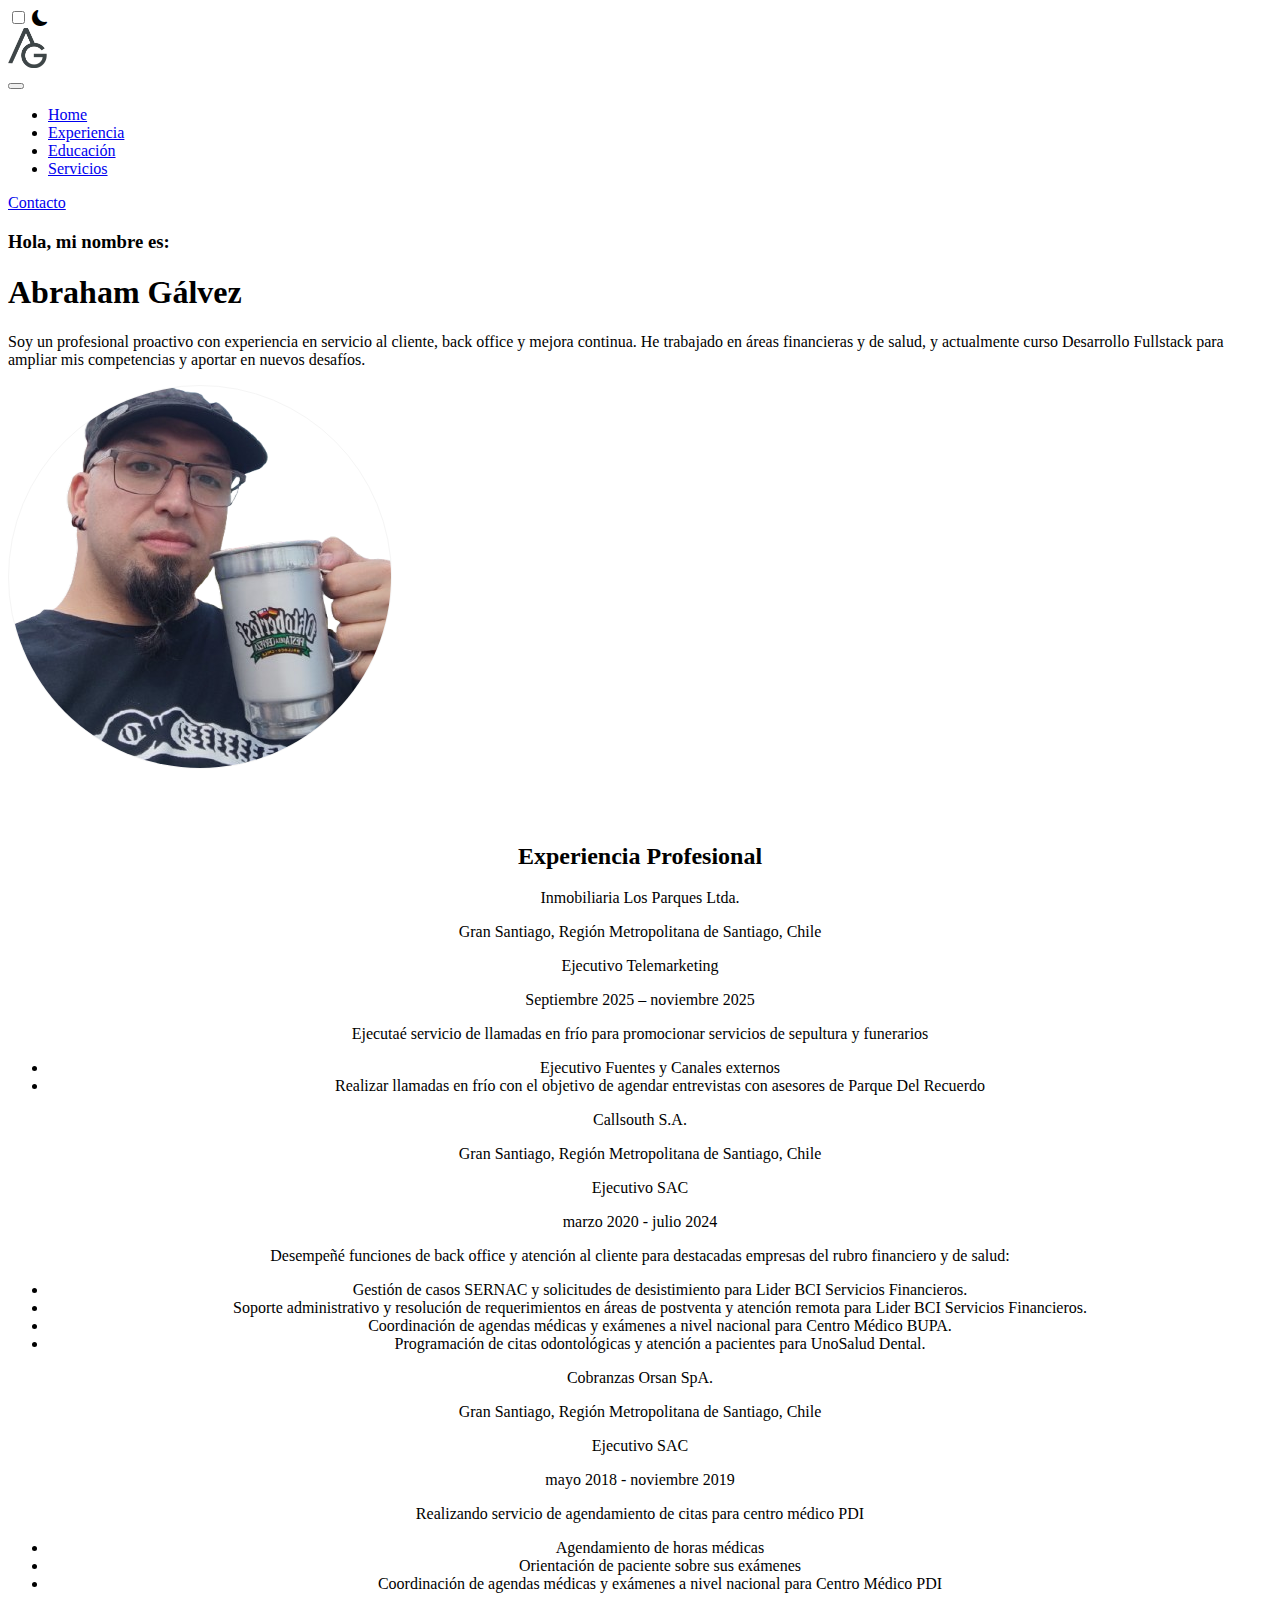
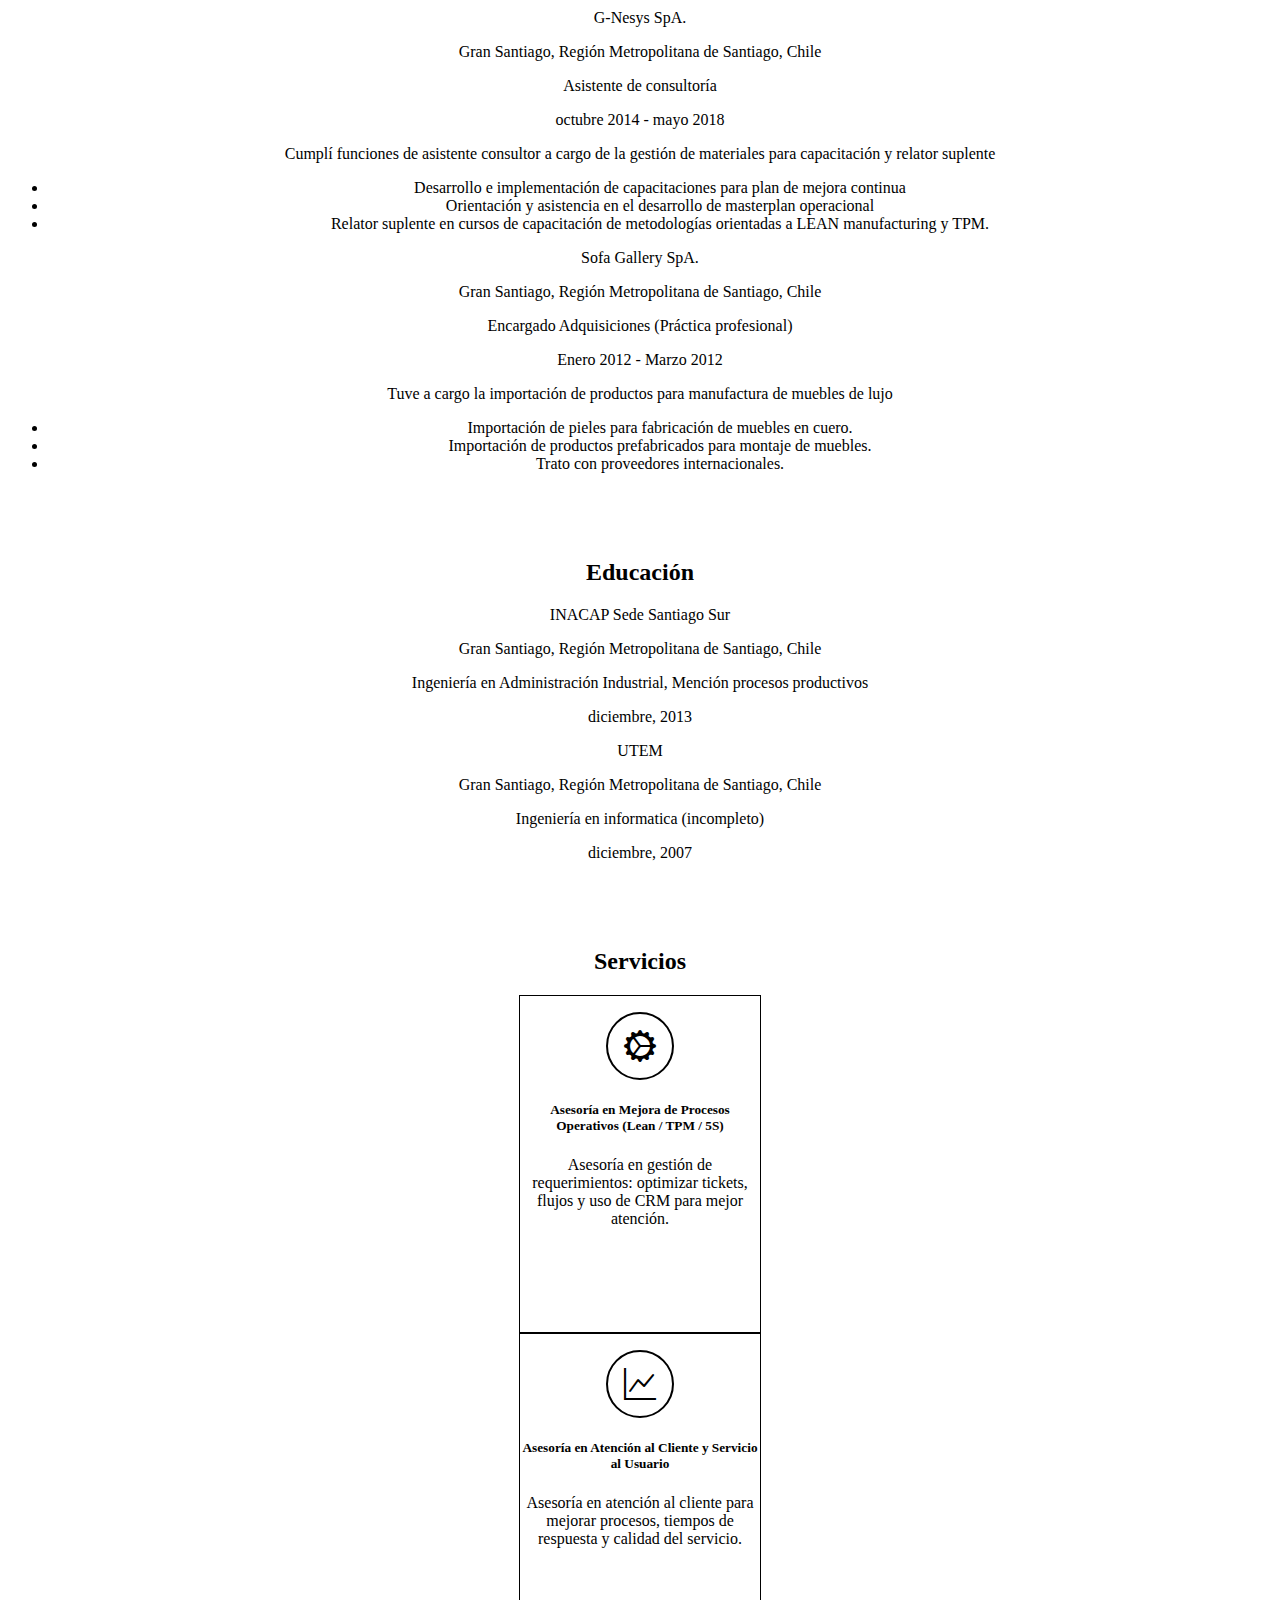
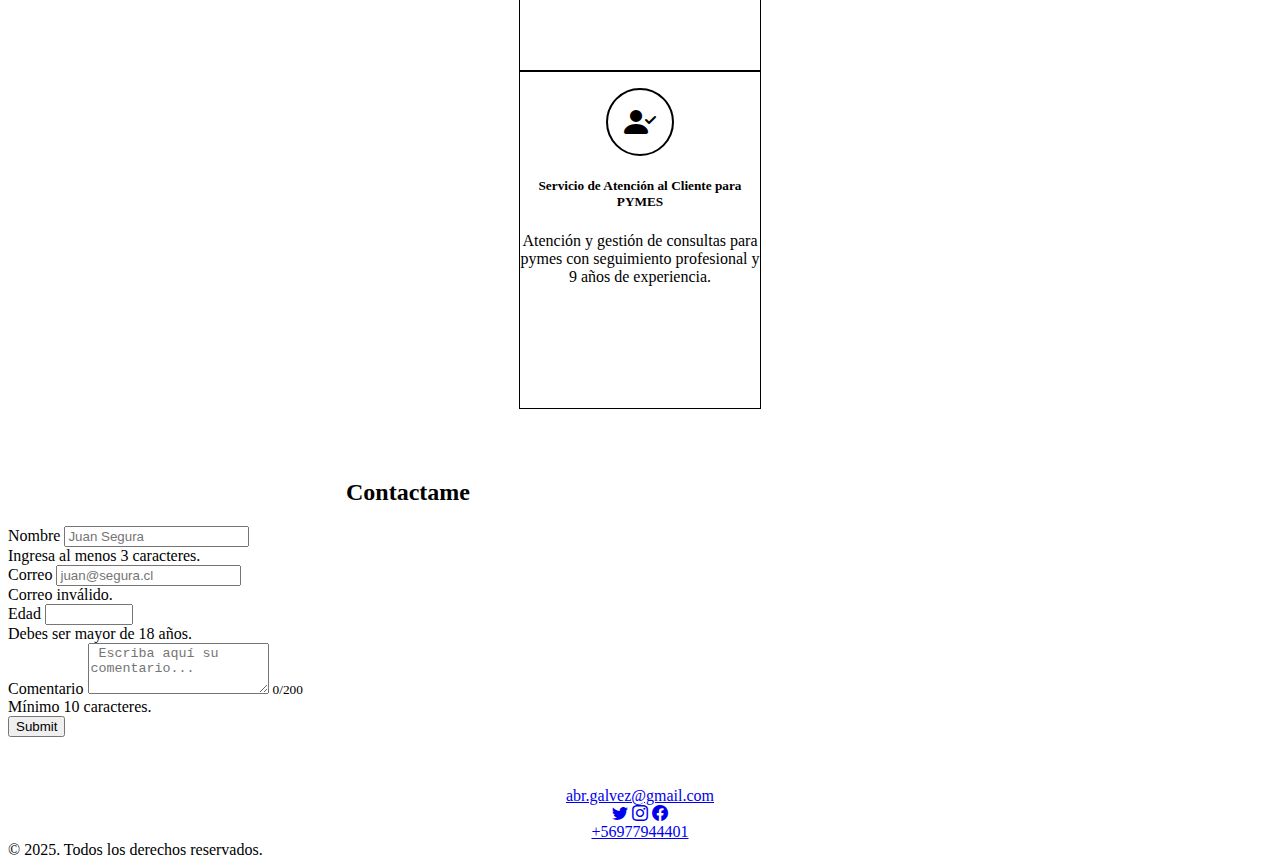
<file: CV/index.html>
<!DOCTYPE html>
<html lang="en">
<head>
    <meta charset="UTF-8">
    <meta name="viewport" content="width=device-width, initial-scale=1.0">
    <title>Document</title>
    <link rel="stylesheet" href="./assets/style/cv.css">
    <link rel="stylesheet" href="https://cdn.jsdelivr.net/npm/bootstrap-icons@1.13.1/font/bootstrap-icons.min.css">
    <link rel="preconnect" href="https://fonts.googleapis.com">
    <link rel="preconnect" href="https://fonts.gstatic.com" crossorigin>
    <link href="https://fonts.googleapis.com/css2?family=Roboto:ital,wght@0,100..900;1,100..900&display=swap" rel="stylesheet">
    <link href="https://cdn.jsdelivr.net/npm/bootstrap@5.3.8/dist/css/bootstrap.min.css" rel="stylesheet" integrity="sha384-sRIl4kxILFvY47J16cr9ZwB07vP4J8+LH7qKQnuqkuIAvNWLzeN8tE5YBujZqJLB" crossorigin="anonymous">
</head>
<body class="dark">

    <nav class="navbar navbar-expand-lg bg-body-tertiary sticky-top" id="navBar">
        <div class="container-fluid">

            <div class="form-check form-switch mx-3">
                <input class="form-check-input" type="checkbox" id="Switch">
                <label class="form-check-label" for="Switch">
                    <i class="bi bi-moon-fill"></i>
                </label>
            </div>


            <div class="" id="logo" >
                <a class="navbar-brand" href="#"><img style="height: 40px;" src="./assets/images/logoPlaceholder.png" alt=""></a>
            </div>



            <button class="navbar-toggler" type="button" data-bs-toggle="collapse" data-bs-target="#navbarSupportedContent" aria-controls="navbarSupportedContent" aria-expanded="false" aria-label="Toggle navigation">
            <span class="navbar-toggler-icon"></span>
            </button>

            <div class="collapse navbar-collapse" id="navbarSupportedContent">
                <ul class="navbar-nav me-auto mb-2 mb-lg-0">
                    <li class="nav-item">
                    <a class="nav-link active" aria-current="page" href="#">Home</a>
                    </li>
                    <li class="nav-item">
                    <a class="nav-link" href="#expProfe">Experiencia</a>
                    </li>
                    <li class="nav-item">
                    <a class="nav-link" href="#edu">Educación</a>
                    </li>
                    <li class="nav-item">
                    <a class="nav-link" href="#services">Servicios</a>
                    </li>
                </ul>
                <div>
                    <a class="btn btn-outline-primary d-none d-lg-block" href="#formulario" id="btnCon">Contacto</a>
                </div>
            </div>
        </div>
    </nav>

    <section class="hero mb-5 pt-5" id="hero">
        <div class="container-lg">
            <div class="row align-items-center">
                <div class="col-sm-6 p-5 d-flex flex-column">
                    <h3>Hola, mi nombre es:</h3>
                    <h1 class="display-2 fw-bold">Abraham Gálvez</h1>
                    <p>Soy un profesional proactivo con experiencia en servicio al cliente, back office y mejora continua. He trabajado en áreas financieras y de salud, y actualmente curso Desarrollo Fullstack para ampliar mis competencias y aportar en nuevos desafíos.</p>
                </div>
                <div class="col-sm-6 text-center">
                    <img src="./assets/images/IMG_20231007_145819-removebg-preview.png" alt="hero" class="hero img-fluid rounded rounded-circle">
                </div>
            </div>
        </div>
    </section>

    <section id="expProfe" class="container-sm">
        <h2 class="display-5 fw-bold mb-4">Experiencia Profesional</h2>

        <div class="row m-3">
            <div class="col-sm-6 text-sm-start fw-bold "><p>Inmobiliaria Los Parques Ltda.</p></div>
            <div class="col-sm-6 text-sm-end"><p>Gran Santiago, Región Metropolitana de Santiago, Chile </p></div>
            <div class="col-sm-6 text-sm-start"><p>Ejecutivo Telemarketing</p></div>
            <div class="col-sm-6 text-sm-end"><p>Septiembre 2025 – noviembre 2025</p></div>
            <div><p>Ejecutaé servicio de llamadas en frío para promocionar servicios de sepultura y funerarios</p>
            <ul>
                <li>Ejecutivo Fuentes y Canales externos</li>
                <li>Realizar llamadas en frío con el objetivo de agendar entrevistas con asesores de Parque Del Recuerdo</li>
            </ul>
            </div>
        </div>

        <div class="row m-3">
            <div class="col-sm-6 text-sm-start fw-bold"><p>Callsouth S.A.</p></div>
            <div class="col-sm-6 text-sm-end"><p>Gran Santiago, Región Metropolitana de Santiago, Chile </p></div>
            <div class="col-sm-6 text-sm-start"><p>Ejecutivo SAC</p></div>
            <div class="col-sm-6 text-sm-end"><p>marzo 2020 - julio 2024</p></div>
            <div><p>Desempeñé funciones de back office y atención al cliente para destacadas empresas del rubro financiero y de salud:</p>
            <ul>
                <li>Gestión de casos SERNAC y solicitudes de desistimiento para Lider BCI Servicios Financieros.</li>
                <li>Soporte administrativo y resolución de requerimientos en áreas de postventa y atención remota para Lider BCI Servicios Financieros.</li>
                <li>Coordinación de agendas médicas y exámenes a nivel nacional para Centro Médico BUPA.</li>
                <li>Programación de citas odontológicas y atención a pacientes para UnoSalud Dental.</li>
            </ul>
            </div>
        </div>
        <div class="row m-3">
            <div class="col-sm-6 text-sm-start fw-bold"><p>Cobranzas Orsan SpA.</p></div>
            <div class="col-sm-6 text-sm-end"><p>Gran Santiago, Región Metropolitana de Santiago, Chile </p></div>
            <div class="col-sm-6 text-sm-start"><p>Ejecutivo SAC</p></div>
            <div class="col-sm-6 text-sm-end"><p>mayo 2018 - noviembre 2019</p></div>
            <div><p>Realizando servicio de agendamiento de citas para centro médico PDI</p>
            <ul>
                <li>Agendamiento de horas médicas</li>
                <li>Orientación de paciente sobre sus exámenes</li>
                <li>Coordinación de agendas médicas y exámenes a nivel nacional para Centro Médico PDI</li>
            </ul>
            </div>
        </div>
        <div class="row m-3">
            <div class="col-sm-6 text-sm-start fw-bold"><p>G-Nesys SpA.</p></div>
            <div class="col-sm-6 text-sm-end"><p>Gran Santiago, Región Metropolitana de Santiago, Chile </p></div>
            <div class="col-sm-6 text-sm-start"><p>Asistente de consultoría</p></div>
            <div class="col-sm-6 text-sm-end"><p>octubre 2014 - mayo 2018</p></div>
            <div><p>Cumplí funciones de asistente consultor a cargo de la gestión de materiales para capacitación y relator suplente</p>
            <ul>
                <li>Desarrollo e implementación de capacitaciones para plan de mejora continua</li>
                <li>Orientación y asistencia en el desarrollo de masterplan operacional</li>
                <li>Relator suplente en cursos de capacitación de metodologías orientadas a LEAN manufacturing y TPM.</li>
            </ul>
            </div>
        </div>
        <div class="row m-3">
            <div class="col-sm-6 text-sm-start fw-bold"><p>Sofa Gallery SpA.</p></div>
            <div class="col-sm-6 text-sm-end"><p>Gran Santiago, Región Metropolitana de Santiago, Chile </p></div>
            <div class="col-sm-6 text-sm-start"><p>Encargado Adquisiciones (Práctica profesional)</p></div>
            <div class="col-sm-6 text-sm-end"><p>Enero 2012 - Marzo 2012</p></div>
            <div><p>Tuve a cargo la importación de productos para manufactura de muebles de lujo</p>
            <ul>
                <li>Importación de pieles para fabricación de muebles en cuero.</li>
                <li>Importación de productos prefabricados para montaje de muebles.</li>
                <li>Trato con proveedores internacionales.</li>
            </ul>
            </div>
        </div>    
    </section>
    <section id="edu" class="container-sm">
        <h2 class="display-5 fw-bold mb-4">Educación</h2>
            <div class="row m-3">
                <p class="col-sm-6 text-sm-start fw-bold">INACAP Sede Santiago Sur</p>
                <p class="col-sm-6 text-sm-end">Gran Santiago, Región Metropolitana de Santiago, Chile</p>
                <p class="col-sm-6 text-sm-start ">Ingeniería en Administración Industrial, Mención procesos productivos</p>
                <p class="col-sm-6 text-sm-end">diciembre, 2013</p>
            </div>
            <div class="row m-3">
                <p class="col-sm-6 text-sm-start fw-bold">UTEM</p>
                <p class="col-sm-6 text-sm-end">Gran Santiago, Región Metropolitana de Santiago, Chile</p>
                <p class="col-sm-6 text-sm-start ">Ingeniería en informatica (incompleto)</p>
                <p class="col-sm-6 text-sm-end">diciembre, 2007</p>
            </div>
    </section>

    <section class="services" id="services">
        <div class="container pb-5">
            <h2 class="display-5 fw-bold mb-4">Servicios</h2>
            <div class="row ">
                <div class="col-lg col-sm-6 col-sm-4 mt-4">
                    <div class="card">
                        <i class="bi bi-gear-wide-connected"></i>
                        <div class="card-body">
                            <h5 class="card-title fw-bold">Asesoría en Mejora de Procesos Operativos (Lean / TPM / 5S)</h5>
                            <p class="card-text">Asesoría en gestión de requerimientos: optimizar tickets, flujos y uso de CRM para mejor atención.</p>
                        </div>
                        
                    </div>
                </div>
                <div class="col-lg col-sm-6 col-sm-4 mt-4">
                    <div class="card" >
                        <i class="bi bi-graph-up"></i>
                        <div class="card-body">
                            <h5 class="card-title fw-bold">Asesoría en Atención al Cliente y Servicio al Usuario</h5>
                            <p class="card-text">Asesoría en atención al cliente para mejorar procesos, tiempos de respuesta y calidad del servicio.</p>
                        </div>
                        
                    </div>
                </div>
                <div class="col-lg col-sm-6 col-sm-4 mt-4">
                    <div class="card" >
                        <i class="bi bi-person-check-fill"></i>
                        <div class="card-body">
                            <h5 class="card-title fw-bold">Servicio de Atención al Cliente para PYMES</h5>
                            <p class="card-text">Atención y gestión de consultas para pymes con seguimiento profesional y 9 años de experiencia.</p>
                        </div>
                        
                    </div>
                </div>
            </div>
        </div>
    </section>

    <section class="container-md col-md-6 col-sm-12 border border-black border-1 border-opacity-25 rounded rounded-5 p-5" id="formulario">
        <h2 class="titulo display-5 fw-bold mb-4 ">Contactame</h2>
            <form id="contactForm" novalidate>
            <div class="mb-3">
                <label for="name" class="form-label">Nombre</label>
                <input type="text" class="form-control" id="name" placeholder="Juan Segura">
                <div class="invalid-feedback">
                    Ingresa al menos 3 caracteres.
                </div>
            </div>
            <div class="mb-3">
                <label for="email" class="form-label">Correo</label>
                <input type="email" class="form-control" id="email" placeholder="juan@segura.cl">
                <div class="invalid-feedback">
                    Correo inválido.
                </div>  
            </div>
            <div class="mb-3 col-2">
                <label for="age" class="form-label">Edad</label>
                <input type="text" class="form-control" id="age">
                <div class="invalid-feedback">
                    Debes ser mayor de 18 años.
                </div>
            </div>            
            <div class="mb-3">
                <label for="coment" class="form-label">Comentario</label>
                <textarea class="form-control" id="coment" rows="3" placeholder=" Escriba aquí su comentario..."></textarea>
                <small class="text-muted">
                    <span id="charCount">0</span>/200
                </small>
                <div class="invalid-feedback">
                    Mínimo 10 caracteres.
                </div>
            </div>
            <button type="submit" class="btn btn-primary" id="submit">Submit</button>
            </form>
    </section>

    <section class="contacto" id="contacto">
        <div class="container pb-4">
            <div class="row">
                <div class="col-sm-4">
                    <a href="#">abr.galvez@gmail.com</a>
                </div>
                <div class="col-sm-4">
                    <div class="social-media">
                        <a href="#"><i class="bi bi-twitter"></i></a>
                        <a href="#"><i class="bi bi-instagram"></i></a>
                        <a href="#"><i class="bi bi-facebook"></i></a>
                    </div>
                </div>
                <div class="col-sm-4">
                    <a href="#">+56977944401</a>
                </div>
            </div>
        </div>
    </section>



    
    <footer class="text-center p-3 mt-3">
        <div>&copy; 2025. Todos los derechos reservados.</div>
    </footer>

    <script src="https://cdn.jsdelivr.net/npm/bootstrap@5.3.8/dist/js/bootstrap.bundle.min.js" integrity="sha384-FKyoEForCGlyvwx9Hj09JcYn3nv7wiPVlz7YYwJrWVcXK/BmnVDxM+D2scQbITxI" crossorigin="anonymous"></script> 
    <script src="./assets/scripts/jquery-3.7.1.min.js"></script>
    <script src="./assets/scripts/cv.js"></script>
    

</body>
</html>
</file>
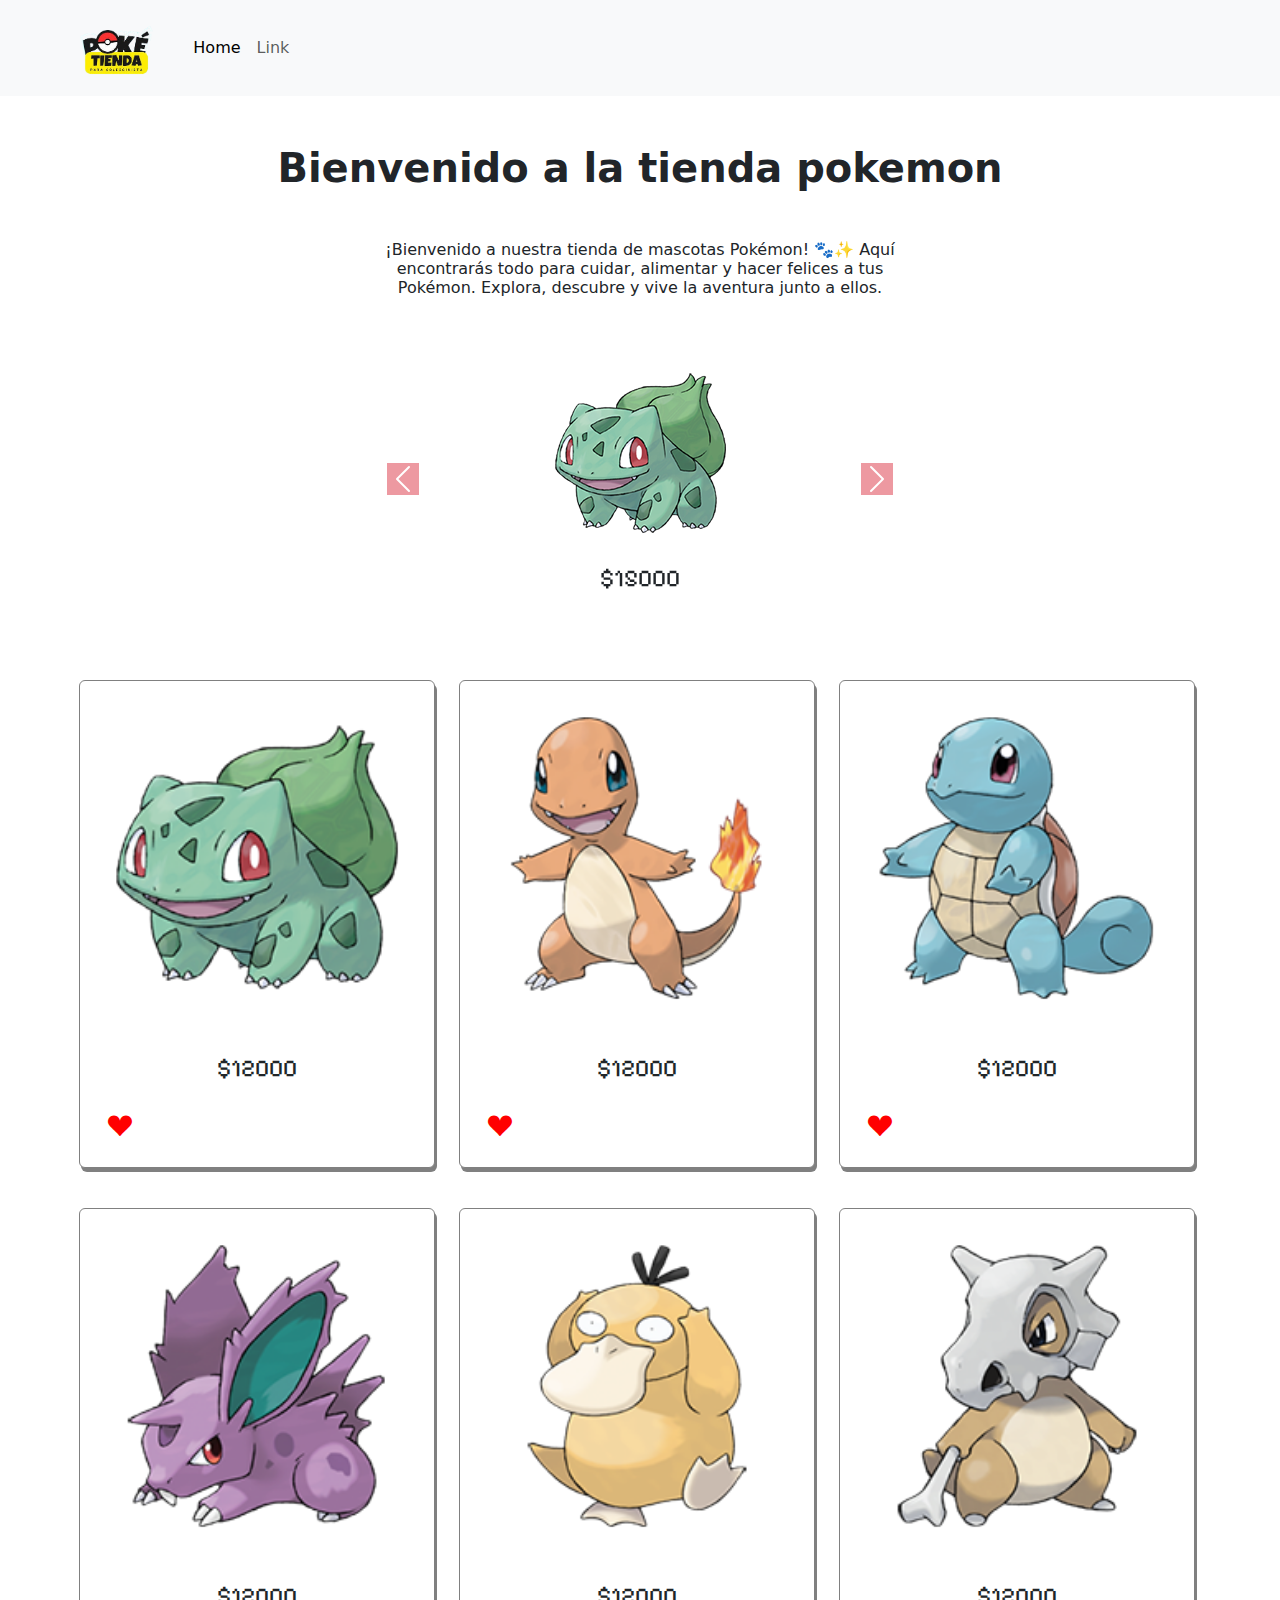
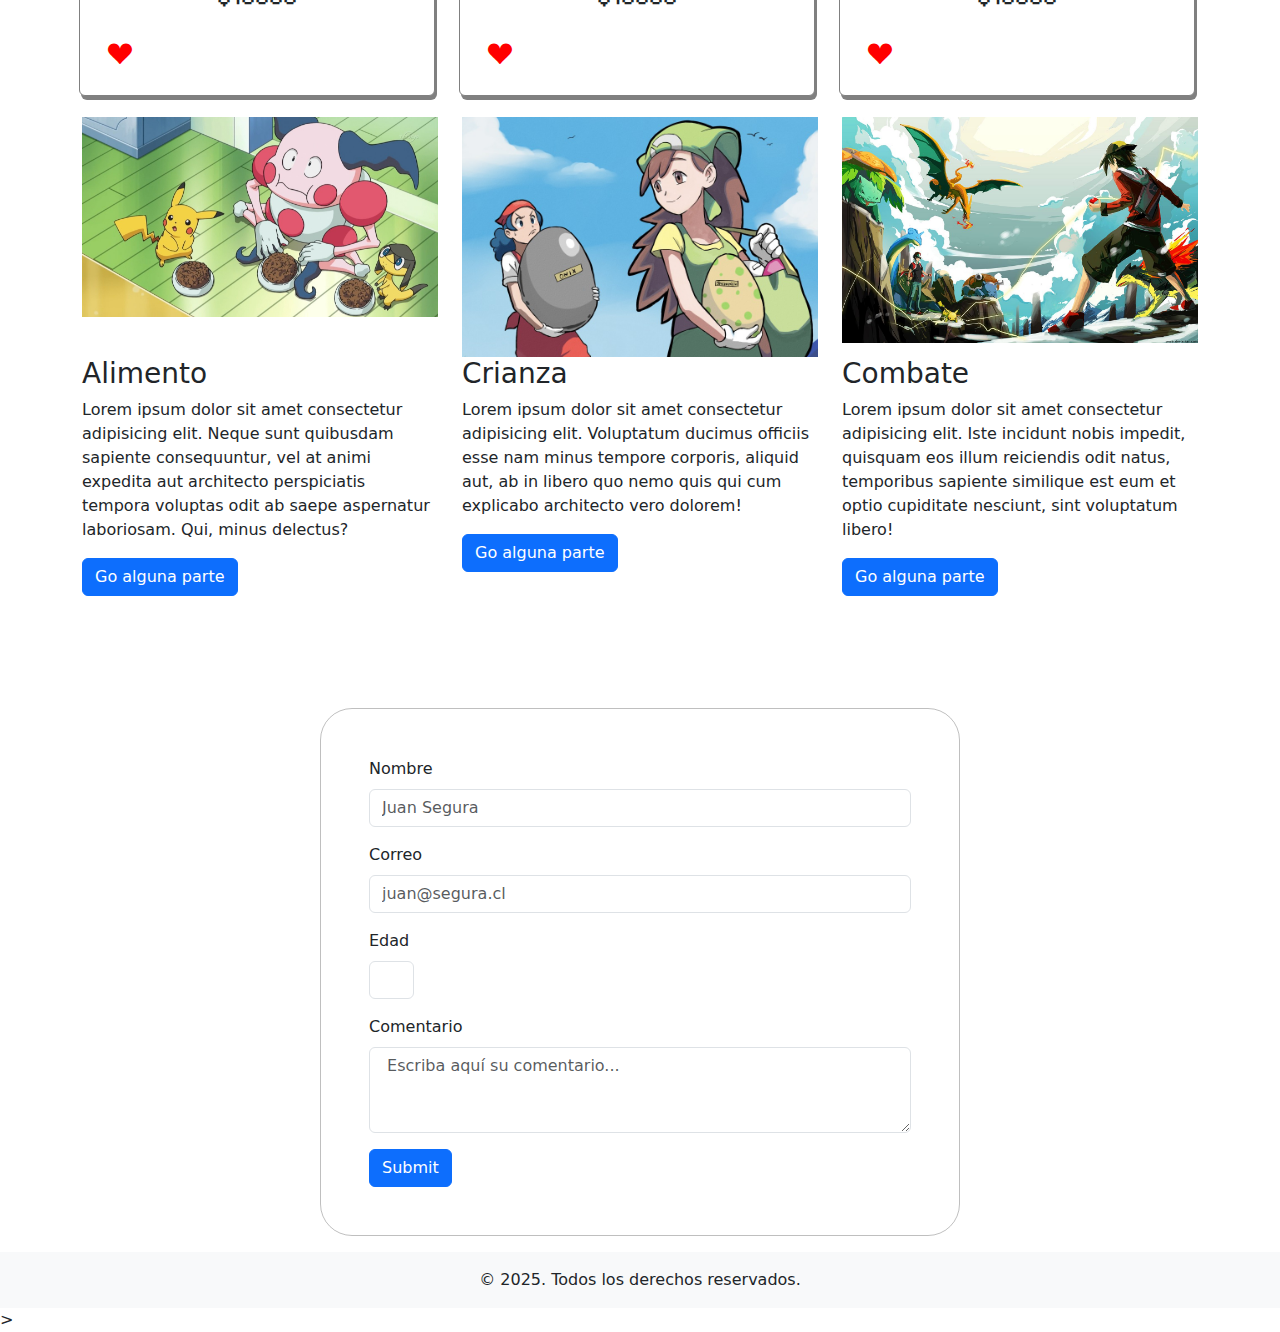
<file: Nueva carpeta/index.html>
<!DOCTYPE html>
<html lang="en">
<head>
    <meta charset="UTF-8">
    <meta name="viewport" content="width=device-width, initial-scale=1.0">
    <title>Document</title>
    <link href="./style/bootstrap-5.3.8-dist/css/bootstrap.min.css" rel="stylesheet">
    <link rel="stylesheet" href="./style/nuevaWeb.css">
    <link rel="preconnect" href="https://fonts.googleapis.com">
    <link rel="preconnect" href="https://fonts.gstatic.com" crossorigin>
    <link href="https://fonts.googleapis.com/css2?family=Pixelify+Sans:wght@400..700&display=swap" rel="stylesheet">
    <link rel="stylesheet" href="https://cdn.jsdelivr.net/npm/bootstrap-icons@1.13.1/font/bootstrap-icons.min.css">
</head>
<body>

    <nav class="navbar navbar-expand-lg bg-body-tertiary">
        <div class="container-fluid col-11">
            <div class="container w-auto">
                <a class="navbar-brand" href="#"><img id="brand" src="./images/images-removebg-preview.png"></a>
            </div>
            <button class="navbar-toggler" type="button" data-bs-toggle="collapse" data-bs-target="#navbarSupportedContent" aria-controls="navbarSupportedContent" aria-expanded="false" aria-label="Toggle navigation">
            <span class="navbar-toggler-icon"></span>
            </button>

            <div class="collapse navbar-collapse" id="navbarSupportedContent">
            <ul class="navbar-nav me-auto mb-2 mb-lg-0">
                <li class="nav-item">
                <a class="nav-link active" aria-current="page" href="#">Home</a>
                </li>
                <li class="nav-item">
                <a class="nav-link" href="#">Link</a>
                </li>
            </ul>
            </div>
        </div>
    </nav>

    <section class="container-sm mx-auto text-center mt-5 mb-5" id="hero">
        <h1 class="fw-bold mb-5">Bienvenido a la tienda pokemon</h1>
        <h6 class="container w-50">¡Bienvenido a nuestra tienda de mascotas Pokémon! 🐾✨
Aquí encontrarás todo para cuidar, alimentar y hacer felices a tus Pokémon. Explora, descubre y vive la aventura junto a ellos.</h6>

        <div class="container-sm mt-5">
        <div class="row justify-content-center">
            <div class="col-md-6 col-sm-12 px-0">

                <div id="carouselExampleAutoplaying" class="carousel slide" data-bs-ride="carousel">
                    <div class="carousel-inner">
                        <div class="carousel-item active producto">
                            <div class="text-center">
                                <img src="./images/001.png" class="d-block mx-auto img-fluid" alt="...">
                                <p class="price  pixelify-sans">$15000</p>
                            </div>
                        </div>
                        <div class="carousel-item producto">
                            <div class="text-center">
                                <img src="./images/004.png" class="d-block mx-auto img-fluid" alt="...">
                                <p class="price pixelify-sans">$12000</p>
                            </div>
                        </div>
                        <div class="carousel-item producto">
                            <div class="text-center">
                                <img src="./images/007.png" class="d-block mx-auto img-fluid" alt="...">
                                <p class="price pixelify-sans">$16000</p>
                            </div>
                        </div>
                    </div>
                    <button class="carousel-control-prev" type="button" data-bs-target="#carouselExampleAutoplaying" data-bs-slide="prev">
                        <span class="carousel-control-prev-icon bg-danger" aria-hidden="true"></span>
                        <span class="visually-hidden">Previous</span>
                    </button>
                    <button class="carousel-control-next" type="button" data-bs-target="#carouselExampleAutoplaying" data-bs-slide="next">
                        <span class="carousel-control-next-icon bg-danger" aria-hidden="true"></span>
                        <span class="visually-hidden">Next</span>
                    </button>
                </div>
            </div>
        </div>
    </div>

    </section>

    <section id="catalogo" class="container align-content-center">
        <li class="d-md-flex row-cols-3 row item">
            <ul class="col-lg-4 col-sm-6 col-sm-4 mt-4">
                <div class="card">
                    <img src="./images/001.png" class="card-img-top img-fluid" alt="...">
                    <div class="card-body">
                        <p class="price card-text pixelify-sans text-center">$12000</p>
                        <button type="button" class="fav btn" data-id="001"><i class="bi bi-suit-heart-fill"></i></button>
                    </div>
                </div>
            </ul>
            <ul class="col-lg-4 col-sm-6 col-sm-4 mt-4">
                <div class="card">
                    <img src="./images/004.png" class="card-img-top img-fluid" alt="...">
                    <div class="card-body">
                        <p class="price card-text pixelify-sans text-center">$12000</p>
                        <button type="button" class="fav btn" data-id="004"><i class="bi bi-suit-heart-fill"></i></button>
                    </div>
                </div>
            </ul>
            <ul class="col-lg-4 col-sm-6 col-sm-4 mt-4">
                <div class="card">
                    <img src="./images/007.png" class="card-img-top img-fluid" alt="...">
                    <div class="card-body">
                        <p class="price card-text pixelify-sans text-center">$12000</p>
                        <button type="button" class="fav btn " data-id="007"><i class="bi bi-suit-heart-fill"></i></button>
                    </div>
                </div>
            </ul>
            <ul class="col-lg-4 col-sm-6 col-sm-4 mt-4">
                <div class="card">
                    <img src="./images/032.png" class="card-img-top img-fluid" alt="...">
                    <div class="card-body">
                        <p class="price card-text pixelify-sans text-center">$12000</p>
                        <button type="button" class="fav btn" data-id="032"><i class="bi bi-suit-heart-fill"></i></button>
                    </div>
                </div>
            </ul>
            <ul class="col-lg-4 col-sm-6 col-sm-4 mt-4">
                <div class="card">
                    <img src="./images/054.png" class="card-img-top img-fluid" alt="...">
                    <div class="card-body">
                        <p class="price card-text pixelify-sans text-center">$12000</p>
                        <button type="button" class="fav btn" data-id="054"><i class="bi bi-suit-heart-fill"></i></button>
                    </div>
                </div>
            </ul>
            <ul class="col-lg-4 col-sm-6 col-sm-4 mt-4">
                <div class="card">
                    <img src="./images/104.png" class="card-img-top img-fluid" alt="...">
                    <div class="card-body">
                        <p class="price card-text pixelify-sans text-center">$12000</p>
                        <button type="button" class="fav btn" data-id="104"><i class="bi bi-suit-heart-fill"></i></button>
                    </div>
                </div>
            </ul>
        </li>
    </section>

    <section class="container-sm pb-5 mb-5" id="content">
        <div  class="row">
            <DIV class="col-sm-4 mb-3">
                <div class="fotoArticulo"><img class="img-fluid"  src="./images/large.jpg" alt=""></div>
                <h3>Alimento</h3>
                <p >Lorem ipsum dolor sit amet consectetur adipisicing elit. Neque sunt quibusdam sapiente consequuntur, vel at animi expedita aut architecto perspiciatis tempora voluptas odit ab saepe aspernatur laboriosam. Qui, minus delectus?</p>
                <a class="btn btn-primary" href="#">Go alguna parte</a>
            </DIV>
            <DIV class="col-sm-4 mb-3"> 
                <div class="fotoArticulo"><img class="img-fluid"  src="./images/WhatsApp-Image-2019-11-24-at-19.44.20-1.jpeg" alt=""></div>
                <h3>Crianza</h3>
                <p>Lorem ipsum dolor sit amet consectetur adipisicing elit. Voluptatum ducimus officiis esse nam minus tempore corporis, aliquid aut, ab in libero quo nemo quis qui cum explicabo architecto vero dolorem!</p>
                <a class="btn btn-primary" href="#">Go alguna parte</a>
            </DIV>
            <DIV class="col-sm-4 mb3">
                <div class="fotoArticulo"><img class="img-fluid"  src="./images/MtpIu.jpg" alt=""></div>
                <h3>Combate</h3>
                <p>Lorem ipsum dolor sit amet consectetur adipisicing elit. Iste incidunt nobis impedit, quisquam eos illum reiciendis odit natus, temporibus sapiente similique est eum et optio cupiditate nesciunt, sint voluptatum libero!</p>
                <a class="btn btn-primary" href="#">Go alguna parte</a>
            </DIV>
        </div>
    </section>

    <section class="container-md col-md-6 col-sm-12 border border-black border-1 border-opacity-25 rounded rounded-5 p-5" id="contacto">
            <form id="contactForm">
            <div class="mb-3">
                <label for="name" class="form-label">Nombre</label>
                <input type="text" class="form-control" id="name" placeholder="Juan Segura">
            </div>
            <div class="mb-3">
                <label for="email" class="form-label">Correo</label>
                <input type="email" class="form-control" id="email" placeholder="juan@segura.cl">
            </div>
            <div class="mb-3 col-2">
                <label for="age" class="form-label">Edad</label>
                <input type="text" class="form-control" id="age">
            </div>            
            <div class="mb-3">
                <label for="coment" class="form-label">Comentario</label>
                <textarea class="form-control" id="coment" rows="3" placeholder=" Escriba aquí su comentario..."></textarea>
            </div>
            <button type="submit" class="btn btn-primary" id="submit">Submit</button>
            </form>
    </section>

    <footer class="text-center p-3 bg-body-tertiary mt-3">
        <div>&copy; 2025. Todos los derechos reservados.</div>
    </footer>

    <script src="https://cdn.jsdelivr.net/npm/bootstrap@5.3.8/dist/js/bootstrap.bundle.min.js" integrity="sha384-FKyoEForCGlyvwx9Hj09JcYn3nv7wiPVlz7YYwJrWVcXK/BmnVDxM+D2scQbITxI" crossorigin="anonymous"></script>></script>
    <script src="./scripts/jquery-3.7.1.min.js"></script>
    <script src="./scripts/script.js"></script>
    

</body>
</html>
</file>
<file: CV/assets/style/cv.css>
:root{
    --background: white;
    --text-color: black;
}

body{
    transition: background-color .3s, color .3s;
}

[data-bs-theme="dark"] #btnCon {
    --bs-btn-color: #fff;
    --bs-btn-border-color: #fff;
}

[data-bs-theme="light"] #btnCon {
    --bs-btn-color: #000;
    --bs-btn-border-color: #000;
}

#formulario{
    width: 90%;
    max-width: 800px;
    text-align:left;
}
#formulario h2{
    text-align: center;
}

#age{
    width: 5rem;
}


section .card{
    border:1px solid #000000;
    max-width: 15rem;
    margin-inline:auto;
    transition:  .1s linear;
    min-height: 21rem;
    
}


section .card:hover{
    border:1px solid #000000;
    box-shadow: 2px 4px #000000;
    transform: translateY(-5px) translateX(-3px);
}

section:not(:first-of-type){
    text-align: center;
    padding-top: 50px;
}
section.hero{
    align-items: center;
}
section.hero img{
    border-radius: 50%;
    border: 1px solid whitesmoke;
}

section.services i{
    font-size: 2rem;
    margin: 1rem auto;
    border: 2px solid black;
    width: 4rem;
    height: 4rem;
    border-radius: 50%;
    display: flex;
    align-items: center;
    justify-content: center;
}
</file>
<file: Nueva carpeta/style/nuevaWeb.css>
*{
    padding: 0px;
    margin: 0px;
    box-sizing: border-box;
}

.pixelify-sans{
  font-family: "Pixelify Sans", sans-serif;
  font-optical-sizing: auto;
  font-weight:400;
  font-style: normal;
}

.fotoArticulo{
    height: 15em;
    overflow: hidden;
}

#brand{
    height: 80px;
}

#age{
    width: 45px;
}

#catalogo .card{
    border:1px solid grey;
    box-shadow: 2px 4px grey;
    transform: translateY(-5px) translateX(-3px);
}

.card button{
    color: red;
}
.fav {
  background: none;
  border: none;
  font-size: 1.5rem;
}

.price{
    font-size: 1.5rem;
}
@media screen and (max-width: 900px){
    section#contacto{
        width: 90%;
        margin: auto;
    }
    .price{
    font-size: 1rem;
}
}
</file>
